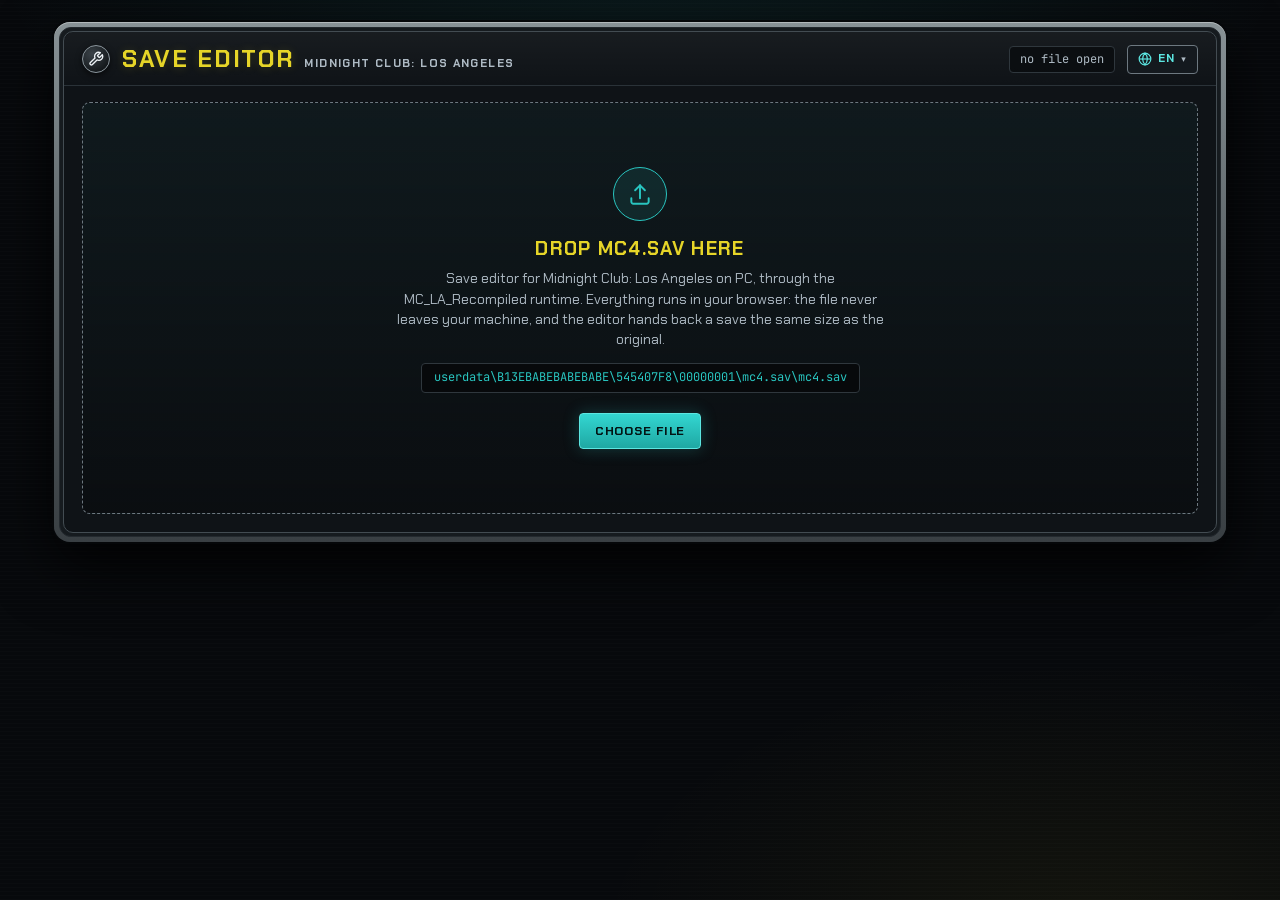
<file: index.html>
<!doctype html>
<html lang="en">
<head>
<meta charset="utf-8">
<meta name="viewport" content="width=device-width, initial-scale=1">
<title>MCLA Save Editor - edit mc4.sav from Midnight Club: Los Angeles</title>
<meta name="description" content="Browser-based save editor for Midnight Club: Los Angeles on PC (MC_LA_Recompiled). Edit money, reputation, career, stats and the garage in mc4.sav. Nothing is uploaded.">
<link rel="icon" href="favicon.svg" type="image/svg+xml">
<link rel="apple-touch-icon" href="favicon.svg">
<meta property="og:type" content="website">
<meta property="og:site_name" content="MCLA Save Editor">
<meta property="og:title" content="MCLA Save Editor - edit mc4.sav from Midnight Club: Los Angeles">
<meta property="og:description" content="Edit money, reputation, career, stats and the garage in mc4.sav. Runs in your browser, nothing is uploaded. The save format is documented too.">
<link rel="preconnect" href="https://fonts.googleapis.com">
<link rel="preconnect" href="https://fonts.gstatic.com" crossorigin>
<link rel="stylesheet" href="https://fonts.googleapis.com/css2?family=Chakra+Petch:wght@500;600;700&family=JetBrains+Mono:wght@400;600;700&display=swap" media="print" onload="this.media='all'">
<noscript><link rel="stylesheet" href="https://fonts.googleapis.com/css2?family=Chakra+Petch:wght@500;600;700&family=JetBrains+Mono:wght@400;600;700&display=swap"></noscript>
<link rel="stylesheet" href="src/styles.css">
</head>
<body>
<div class="stage">
  <div class="mcla-frame">
    <div class="mcla-groove">
      <div class="mcla-window">

        <div class="masthead">
          <div class="badge-disc" aria-hidden="true">
            <svg width="16" height="16" viewBox="0 0 24 24" fill="none" stroke="currentColor" stroke-width="2" stroke-linecap="round" stroke-linejoin="round">
              <path d="M14.7 6.3a1 1 0 0 0 0 1.4l1.6 1.6a1 1 0 0 0 1.4 0l3.77-3.77a6 6 0 0 1-7.94 7.94l-6.91 6.91a2.12 2.12 0 0 1-3-3l6.91-6.91a6 6 0 0 1 7.94-7.94l-3.76 3.76z"/>
            </svg>
          </div>
          <div class="title-block">
            <h1 data-i18n="app">Save Editor</h1>
            <span class="game-sub">MIDNIGHT CLUB: LOS ANGELES</span>
          </div>
          <div class="filetag" id="filetag" data-i18n="noFile">no file open</div>

          <div class="lang-menu" id="langMenu">
            <button class="btn lang-trigger" id="langBtn" type="button" aria-haspopup="listbox" aria-expanded="false" aria-label="Language">
              <svg width="14" height="14" viewBox="0 0 24 24" fill="none" stroke="currentColor" stroke-width="2" aria-hidden="true"><circle cx="12" cy="12" r="10"/><path d="M2 12h20"/><path d="M12 2a15.3 15.3 0 0 1 4 10 15.3 15.3 0 0 1-4 10 15.3 15.3 0 0 1-4-10 15.3 15.3 0 0 1 4-10z"/></svg>
              <span id="langCode">EN</span>
              <span class="lang-caret" aria-hidden="true">&#9662;</span>
            </button>
            <div class="lang-dropdown" id="langList" role="listbox" hidden>
              <button class="lang-opt" type="button" role="option" data-set-lang="pt">
                <span class="code">PT</span><span>Portugu&ecirc;s</span><span class="check">&lt;</span>
              </button>
              <button class="lang-opt" type="button" role="option" data-set-lang="en">
                <span class="code">EN</span><span>English</span><span class="check">&lt;</span>
              </button>
              <button class="lang-opt" type="button" role="option" data-set-lang="ru">
                <span class="code">RU</span><span>&#1056;&#1091;&#1089;&#1089;&#1082;&#1080;&#1081;</span><span class="check">&lt;</span>
              </button>
            </div>
          </div>
        </div>

        <div class="tabs-wrap" id="tabsWrap" hidden>
          <nav class="nav-tabs" id="navTabs" aria-label="Editor sections">
            <button class="tab-btn active" type="button" data-tab="garage">
              <span class="chev">&gt;</span><span data-i18n="tabGarage">Garage &amp; Wallet</span>
            </button>
            <button class="tab-btn" type="button" data-tab="career">
              <span class="chev">&gt;</span><span data-i18n="tabCareer">Career &amp; Stats</span>
            </button>
            <button class="tab-btn" type="button" data-tab="sections">
              <span class="chev">&gt;</span><span data-i18n="tabSections">Hex Sections</span>
            </button>
            <span class="tab-hint" data-i18n="tabKeys">Keys: Q / E</span>
          </nav>
          <div class="mcla-track" id="mclaTrack" aria-hidden="true">
            <div class="mcla-thumb" id="sliderThumb"></div>
          </div>
        </div>

        <div class="notice" id="err" hidden></div>
        <div class="notice" id="gap" hidden></div>

        <div class="window-body">
          <section id="empty">
            <div class="dropzone" id="drop">
              <div class="drop-icon" aria-hidden="true">
                <svg width="26" height="26" viewBox="0 0 24 24" fill="none" stroke="currentColor" stroke-width="1.8" stroke-linecap="round" stroke-linejoin="round">
                  <path d="M12 16V4"/><path d="m7.5 8.5 4.5-4.5 4.5 4.5"/><path d="M4 16v3.2A1.8 1.8 0 0 0 5.8 21h12.4a1.8 1.8 0 0 0 1.8-1.8V16"/>
                </svg>
              </div>
              <h2 data-i18n="dropTitle">Drop mc4.sav here</h2>
              <p data-i18n="dropBody">Save editor for Midnight Club: Los Angeles on PC, through the MC_LA_Recompiled runtime. Everything runs in your browser: the file never leaves your machine, and the editor hands back a save the same size as the original.</p>
              <span class="path">userdata\B13EBABEBABEBABE\545407F8\00000001\mc4.sav\mc4.sav</span>
              <div style="margin-top:20px">
                <button class="btn primary" id="pick" type="button" data-i18n="pick">Choose file</button>
              </div>
              <input type="file" id="file" hidden>
            </div>
          </section>

          <section id="editor" hidden>
            <div class="grid reveal" id="mainGrid">

              <div class="col-stack" id="leftCol">
                <!-- Garage & Wallet left column -->
                <div class="panel" data-group="garage">
                  <header>
                    <svg class="hdr-icon" width="14" height="14" viewBox="0 0 24 24" fill="none" stroke="currentColor" stroke-width="2" aria-hidden="true"><circle cx="12" cy="12" r="9"/><path d="M14.5 9.5a2.5 2.5 0 0 0-5 0c0 2.5 5 2 5 4.5a2.5 2.5 0 0 1-5 0"/><path d="M12 6v12"/></svg>
                    <span data-i18n="wallet">Carteira</span>
                  </header>
                  <div class="body">
                    <div class="field">
                      <div class="field-top">
                        <label for="money" data-i18n="money">Dinheiro</label>
                        <span class="at">Career+0x2D9</span>
                      </div>
                      <input type="text" inputmode="numeric" id="money" class="wallet-in" autocomplete="off">
                      <div class="preset-row">
                        <button class="chip" type="button" data-add-money="100000">+$100K</button>
                        <button class="chip" type="button" data-add-money="1000000">+$1M</button>
                        <button class="chip" type="button" data-set-money="2000000000">MAX ($2B)</button>
                      </div>
                    </div>
                    <div class="field">
                      <div class="field-top">
                        <label for="rep" data-i18n="rep">Reputacao</label>
                        <span class="at">Career+0x2E1</span>
                      </div>
                      <div class="rank-bar" id="repBar" aria-hidden="true"></div>
                      <input type="text" inputmode="numeric" id="rep" class="wallet-in" autocomplete="off">
                      <div class="preset-row">
                        <button class="chip" type="button" data-add-rep="5000">+5K REP</button>
                        <button class="chip" type="button" data-add-rep="25000">+25K REP</button>
                        <button class="chip" type="button" data-set-rep="100000">100K</button>
                      </div>
                    </div>
                  </div>
                </div>

                <!-- Career & Stats left column -->
                <div class="panel" data-group="career">
                  <header>
                    <svg class="hdr-icon" width="14" height="14" viewBox="0 0 24 24" fill="none" stroke="currentColor" stroke-width="2" aria-hidden="true"><path d="M4 15s1-1 4-1 5 2 8 2 4-1 4-1V3s-1 1-4 1-5-2-8-2-4 1-4 1z"/><line x1="4" y1="22" x2="4" y2="15"/></svg>
                    <span data-i18n="progression">Progressao</span>
                    <span class="count" id="progCount"></span>
                  </header>
                  <div class="body">
                    <div class="prog" id="prog"></div>
                    <div class="bulk">
                      <button class="btn" id="progAll" type="button" data-i18n="markAll">Marcar todas</button>
                      <button class="btn" id="progNone" type="button" data-i18n="clearAll">Limpar todas</button>
                    </div>
                  </div>
                </div>

                <div class="panel" data-group="career">
                  <header>
                    <svg class="hdr-icon" width="14" height="14" viewBox="0 0 24 24" fill="none" stroke="currentColor" stroke-width="2" aria-hidden="true"><circle cx="12" cy="13" r="8"/><path d="M12 9v4l2 2"/><path d="M5 3 2 6"/><path d="m22 6-3-3"/></svg>
                    <span data-i18n="timeTrial">Time Trial</span>
                  </header>
                  <div class="body">
                    <div class="field">
                      <div class="field-top">
                        <label for="ttEvent" data-i18n="ttEvent">Evento</label>
                      </div>
                      <select id="ttEvent"></select>
                    </div>
                    <div class="field">
                      <div class="field-top">
                        <label for="ttTarget" data-i18n="ttTarget">Tempo alvo</label>
                        <span class="at" id="ttAt">Career+0x727D</span>
                      </div>
                      <input type="text" inputmode="decimal" id="ttTarget" placeholder="02:08.54">
                    </div>
                  </div>
                </div>

                <div class="panel" data-group="sections">
                  <header>
                    <svg class="hdr-icon" width="14" height="14" viewBox="0 0 24 24" fill="none" stroke="currentColor" stroke-width="2" aria-hidden="true"><path d="M4 19V9"/><path d="M10 19V5"/><path d="M16 19v-7"/><path d="M22 19H2"/></svg>
                    <span data-i18n="covTitle">cobertura do save</span>
                    <span class="count cov-pct" id="covPct">0%</span>
                  </header>
                  <div class="body">
                    <div class="cov-bar" aria-hidden="true">
                      <div class="cov-pot" id="covPot"></div>
                      <div class="cov-fill" id="covFill"></div>
                    </div>
                    <div class="cov-legend">
                      <span class="cov-key"><i class="cov-dot cov-dot-act"></i><span data-i18n="covAct">procurado</span></span>
                      <span class="cov-key"><i class="cov-dot cov-dot-pot"></i><span data-i18n="covPot">potencial</span></span>
                    </div>
                    <div class="cov-rows">
                      <div class="cov-row"><span data-i18n="covKnown">campos conhecidos</span><b id="covKnown">0 B</b></div>
                      <div class="cov-row"><span data-i18n="covContainer">estrutura (cabecalho + secoes)</span><b id="covContainer">0 B</b></div>
                      <div class="cov-row"><span data-i18n="covUnknown">desconhecido</span><b id="covUnknown">0 B</b></div>
                      <div class="cov-row"><span data-i18n="covFields">offsets documentados</span><b id="covFields">0</b></div>
                      <div class="cov-row cov-sub"><span data-i18n="covSlots">slots de carro</span><b id="covSlots">0</b></div>
                      <div class="cov-row cov-sub"><span data-i18n="covStats">tabela de estatisticas</span><b id="covStats">0 B</b></div>
                      <div class="cov-row cov-sub"><span data-i18n="covProg">blocos de progressao</span><b id="covProg">0</b></div>
                      <div class="cov-row cov-sub"><span data-i18n="covUnnamed">linhas sem nome</span><b id="covUnnamed">0</b></div>
                    </div>
                    <p class="cov-note" data-i18n="covNote">Contado byte a byte: cada offset da lista vale o seu tamanho.</p>
                  </div>
                </div>

                <div class="panel" data-group="sections">
                  <header>
                    <svg class="hdr-icon" width="14" height="14" viewBox="0 0 24 24" fill="none" stroke="currentColor" stroke-width="2" aria-hidden="true"><path d="M4 4h7v16H4z"/><path d="M13 4h7v16h-7z"/><path d="M7 8h1M7 12h1M16 8h1M16 12h1"/></svg>
                    <span data-i18n="almanac">Almanaque</span>
                    <span class="count" id="alnCount"></span>
                  </header>
                  <div class="body">
                    <p class="aln-hint" data-i18n="alnHint">Cada byte do arquivo, em ordem. Abra um bloco para ir mais fundo.</p>
                    <div class="almanac" id="almanac"></div>
                  </div>
                </div>

                <div class="panel" data-group="sections">
                  <header>
                    <svg class="hdr-icon" width="14" height="14" viewBox="0 0 24 24" fill="none" stroke="currentColor" stroke-width="2" aria-hidden="true"><path d="M4 5h16v14H4z"/><path d="M4 10h16"/><path d="M10 10v9"/></svg>
                    <span data-i18n="usefulData">Useful Data</span>
                    <span class="count" id="useCount"></span>
                  </header>
                  <div class="body">
                    <p class="aln-hint" data-i18n="usefulHint">Reference tables that are hard to rebuild: internal names, performance ranges, tuning categories, vendors.</p>
                    <div class="useful" id="useful"></div>
                  </div>
                </div>
              </div>

              <div class="col-stack" id="rightCol">
                <!-- Garage & Wallet right column -->
                <div class="panel" data-group="garage">
                  <header>
                    <svg class="hdr-icon" width="14" height="14" viewBox="0 0 24 24" fill="none" stroke="currentColor" stroke-width="2" aria-hidden="true"><path d="M19 17h2c.6 0 1-.4 1-1v-3c0-.9-.7-1.7-1.5-1.9C18.7 10.6 16 10 16 10s-1.3-1.4-2.2-2.3c-.5-.4-1.1-.7-1.8-.7H5c-.6 0-1.1.4-1.4.9l-1.4 2.9A3.7 3.7 0 0 0 2 12v4c0 .6.4 1 1 1h2"/><circle cx="7" cy="17" r="2"/><path d="M9 17h6"/><circle cx="17" cy="17" r="2"/></svg>
                    <span data-i18n="garage">Garagem</span>
                    <span class="count" id="garCount" style="margin-left:4px"></span>
                    <div class="garage-tools">
                      <div class="filter-pills" role="group" aria-label="Filter garage slots">
                        <button class="pill-btn active" type="button" data-gar-filter="all" data-i18n="filterAll">Todos</button>
                        <button class="pill-btn" type="button" data-gar-filter="filled" data-i18n="filterOwned">Ocupados</button>
                      </div>
                      <button class="btn mini" id="maxAll" type="button" data-i18n="maxAll">Tunar todos</button>
                    </div>
                  </header>
                  <div class="slots" id="slots"></div>
                </div>

                <!-- Career & Stats right column: Statistics then Career below it -->
                <div class="panel" data-group="career">
                  <header>
                    <svg class="hdr-icon" width="14" height="14" viewBox="0 0 24 24" fill="none" stroke="currentColor" stroke-width="2" aria-hidden="true"><path d="M3 3v18h18"/><path d="m19 9-5 5-4-4-3 3"/></svg>
                    <span data-i18n="stGame">Estatisticas do jogo</span>
                    <span class="count" id="statCount"></span>
                  </header>
                  <div class="body">
                    <input class="filter" type="text" id="statFilter" data-i18n-ph="statFilter" placeholder="filtrar por codigo, ex: gWIN">
                    <div class="statlist" id="stats"></div>
                  </div>
                </div>

                <div class="panel" data-group="career">
                  <header>
                    <svg class="hdr-icon" width="14" height="14" viewBox="0 0 24 24" fill="none" stroke="currentColor" stroke-width="2" aria-hidden="true"><path d="M19 17h2c.6 0 1-.4 1-1v-3c0-.9-.7-1.7-1.5-1.9C18.7 10.6 16 10 16 10s-1.3-1.4-2.2-2.3c-.5-.4-1.1-.7-1.8-.7H5c-.6 0-1.1.4-1.4.9l-1.4 2.9A3.7 3.7 0 0 0 2 12v4c0 .6.4 1 1 1h2"/><circle cx="7" cy="17" r="2"/><path d="M9 17h6"/><circle cx="17" cy="17" r="2"/></svg>
                    <span data-i18n="stVehicle">Estatisticas dos carros</span>
                    <span class="count" id="vehCount"></span>
                  </header>
                  <div class="body">
                    <input class="filter" type="text" id="vehFilter" data-i18n-ph="vehFilter" placeholder="filtrar por carro">
                    <div class="statlist" id="vehstats"></div>
                  </div>
                </div>

                <div class="panel" data-group="career">
                  <header>
                    <svg class="hdr-icon" width="14" height="14" viewBox="0 0 24 24" fill="none" stroke="currentColor" stroke-width="2" aria-hidden="true"><path d="M4 20V10"/><path d="M10 20V4"/><path d="M16 20v-7"/><path d="M22 20H2"/></svg>
                    <span data-i18n="stRace">Estatisticas das corridas</span>
                    <span class="count" id="raceCount"></span>
                  </header>
                  <div class="body">
                    <input class="filter" type="text" id="raceFilter" data-i18n-ph="raceFilter" placeholder="filtrar por corrida">
                    <div class="statlist" id="racestats"></div>
                  </div>
                </div>

                <div class="panel" data-group="career">
                  <header>
                    <svg class="hdr-icon" width="14" height="14" viewBox="0 0 24 24" fill="none" stroke="currentColor" stroke-width="2" aria-hidden="true"><path d="M12 2 15 9l7 1-5 5 1 7-6-3-6 3 1-7-5-5 7-1z"/></svg>
                    <span data-i18n="stCollect">Colecionaveis</span>
                    <span class="count" id="colCount"></span>
                  </header>
                  <div class="body">
                    <div class="statlist" id="collect"></div>
                    <div class="bulk">
                      <button class="btn" id="colAll" type="button" data-i18n="markAll">Marcar todas</button>
                      <button class="btn" id="colNone" type="button" data-i18n="clearAll">Limpar todas</button>
                    </div>
                  </div>
                </div>



                <div class="panel" data-group="career">
                  <header>
                    <svg class="hdr-icon" width="14" height="14" viewBox="0 0 24 24" fill="none" stroke="currentColor" stroke-width="2" aria-hidden="true"><path d="M6 9H4.5a2.5 2.5 0 0 1 0-5H6"/><path d="M18 9h1.5a2.5 2.5 0 0 0 0-5H18"/><path d="M4 22h16"/><path d="M10 14.66V17c0 .55-.47.98-.97 1.21C7.85 18.75 7 20.24 7 22"/><path d="M14 14.66V17c0 .55-.47.98-.97 1.21C16.15 18.75 17 20.24 17 22"/><path d="M18 2H6v7a6 6 0 0 0 12 0V2Z"/></svg>
                    <span data-i18n="career">Career</span>
                    <span class="count" id="careerCount"></span>
                  </header>
                  <div class="body">
                    <input class="filter" type="text" id="careerFilter" data-i18n-ph="careerFilter" placeholder="filtrar registros de carreira">
                    <div class="statlist" id="career"></div>
                  </div>
                </div>
              </div>

            </div>
          </section>
        </div>

        <footer class="actionbar" id="actionbar" hidden>
          <div class="readout">
            <span class="cyan-val"><span data-i18n="roCars">CARROS</span><b id="roCars">0</b></span>
            <span><span data-i18n="roMoney">DINHEIRO</span><b id="roMoney">$0</b></span>
            <span class="cyan-val"><span data-i18n="roRep">REP</span><b id="roRep">0</b></span>
          </div>
          <span class="status" id="status"></span>
          <div class="bar-actions">
            <button class="btn" id="reopen" type="button" data-i18n="openOther">Outro arquivo</button>
            <button class="btn primary" id="save" type="button" data-i18n="download">Baixar mc4.sav</button>
          </div>
        </footer>

      </div>
    </div>
  </div>
</div>


<!-- Performance Shop Modal -->
<div class="shop-backdrop" id="shopModal" hidden role="dialog" aria-modal="true" aria-labelledby="shopTitle">
  <div class="shop-dialog" id="shopDialog" tabindex="-1">
    <div class="mcla-frame">
      <div class="mcla-groove">
        <div class="mcla-window">
          <div class="masthead">
            <div class="badge-disc" aria-hidden="true">
              <svg width="16" height="16" viewBox="0 0 24 24" fill="none" stroke="currentColor" stroke-width="2" stroke-linecap="round" stroke-linejoin="round">
                <path d="M14.7 6.3a1 1 0 0 0 0 1.4l1.6 1.6a1 1 0 0 0 1.4 0l3.77-3.77a6 6 0 0 1-7.94 7.94l-6.91 6.91a2.12 2.12 0 0 1-3-3l6.91-6.91a6 6 0 0 1 7.94-7.94l-3.76 3.76z"/>
              </svg>
            </div>
            <div class="title-block">
              <h1 id="shopTitle">PERFORMANCE SHOP</h1>
              <span class="game-sub" id="shopVehicleSub">VEHICLE</span>
            </div>
            <div class="shop-header-meta">
              <span class="shop-pill" id="shopSlotBadge">SLOT 00</span>
              <span class="shop-pill" id="shopTypeBadge">CAR</span>
              <span class="shop-pill cyan" id="shopPctBadge">0%</span>
            </div>
          </div>

          <div class="shop-body">
            <!-- Left Telemetry Column -->
            <div class="shop-telemetry">
              <div class="class-strip" id="shopClassStrip">
                <div class="class-item" data-cls="0">
                  <span class="class-label">D-CLASS</span>
                  <span class="class-bar"></span>
                </div>
                <div class="class-item" data-cls="1">
                  <span class="class-label">C-CLASS</span>
                  <span class="class-bar"></span>
                </div>
                <div class="class-item" data-cls="2">
                  <span class="class-label">B-CLASS</span>
                  <span class="class-bar"></span>
                </div>
                <div class="class-item" data-cls="3">
                  <span class="class-label">A-CLASS</span>
                  <span class="class-bar"></span>
                </div>
              </div>

              <div class="xray-box">
                <div id="shopSchematic" style="width:100%;height:100%;display:grid;place-items:center;"></div>
              </div>

              <div class="dyno-box">
                <div class="dyno-legend">
                  <span><i class="dyno-swatch" style="background:#ff5454"></i>TORQUE</span>
                  <span><i class="dyno-swatch" style="background:#38bdf8"></i>HORSEPOWER</span>
                </div>
                <svg class="dyno-svg" id="shopDynoSvg" viewBox="0 0 260 70" preserveAspectRatio="none" aria-hidden="true">
                  <g stroke="rgba(255,255,255,0.07)" stroke-width="1">
                    <line x1="0" y1="17.5" x2="260" y2="17.5"/>
                    <line x1="0" y1="35" x2="260" y2="35"/>
                    <line x1="0" y1="52.5" x2="260" y2="52.5"/>
                    <line x1="52" y1="0" x2="52" y2="70"/>
                    <line x1="104" y1="0" x2="104" y2="70"/>
                    <line x1="156" y1="0" x2="156" y2="70"/>
                    <line x1="208" y1="0" x2="208" y2="70"/>
                  </g>
                  <path id="dynoTorquePath" fill="none" stroke="#ff5454" stroke-width="2" stroke-linecap="round"/>
                  <path id="dynoHpPath" fill="none" stroke="#38bdf8" stroke-width="2" stroke-linecap="round"/>
                </svg>
              </div>

              <div class="perf-bars">
                <div class="perf-stat">
                  <div class="perf-stat-head">
                    <span>ACCELERATION</span>
                  </div>
                  <div class="perf-meter">
                    <div class="perf-max" id="statAccelMax" style="width:68%"></div>
                    <div class="perf-tuned" id="statAccelTuned" style="width:32%"></div>
                    <div class="perf-stock" id="statAccelStock" style="width:32%"></div>
                  </div>
                </div>
                <div class="perf-stat">
                  <div class="perf-stat-head">
                    <span>SPEED</span>
                  </div>
                  <div class="perf-meter">
                    <div class="perf-max" id="statSpeedMax" style="width:74%"></div>
                    <div class="perf-tuned" id="statSpeedTuned" style="width:36%"></div>
                    <div class="perf-stock" id="statSpeedStock" style="width:36%"></div>
                  </div>
                </div>
                <div class="perf-stat">
                  <div class="perf-stat-head">
                    <span>HANDLING</span>
                  </div>
                  <div class="perf-meter">
                    <div class="perf-max" id="statHandMax" style="width:64%"></div>
                    <div class="perf-tuned" id="statHandTuned" style="width:30%"></div>
                    <div class="perf-stock" id="statHandStock" style="width:30%"></div>
                  </div>
                </div>
              </div>
            </div>

            <!-- Right Upgrade Categories Column -->
            <div class="shop-upgrades">
              <div class="shop-list" id="shopList" role="listbox" aria-label="Performance categories"></div>
              <div class="shop-summary">
                <div class="shop-total-row">
                  <div class="shop-total-val">
                    <span data-i18n="shopTuneTotal">TUNE</span>:<b id="shopSummaryPct">0%</b>
                  </div>
                  <div class="shop-quick-btns">
                    <button class="btn mini" id="shopStockBtn" type="button" data-i18n="shopStockAll">Stock all</button>
                    <button class="btn mini" id="shopAutoBtn" type="button" data-i18n="shopAutoUpgrade">Auto upgrade</button>
                  </div>
                </div>
                <div class="shop-legend">
                  <span class="legend-item"><span class="legend-box owned"></span><span data-i18n="shopLegOwned">Upgraded</span></span>
                  <span class="legend-item">
                    <span class="legend-box installed">
                      <svg width="9" height="9" viewBox="0 0 12 12" fill="none" stroke="#031515" stroke-width="2.4"><path d="M2 2l8 8M10 2L2 10"/></svg>
                    </span>
                    <span data-i18n="shopLegInstalled">Installed</span>
                  </span>
                  <span class="legend-item"><span class="legend-box"></span><span data-i18n="shopLegAvail">Available</span></span>
                </div>
              </div>
            </div>
          </div>

          <div class="shop-footer">
            <div class="shop-keyhints">
              <span><kbd class="keycap">&uarr;&darr;</kbd><span data-i18n="shopHintCat">Category</span></span>
              <span><kbd class="keycap">&larr;&rarr;</kbd><span data-i18n="shopHintLvl">Level</span></span>
              <span><kbd class="keycap">ESC</kbd><span data-i18n="shopCancel">Cancel</span></span>
              <span><kbd class="keycap">ENTER</kbd><span data-i18n="shopAccept">Accept</span></span>
            </div>
            <div class="bar-actions">
              <button class="btn" id="shopCancelBtn" type="button" data-i18n="shopCancel">Cancel</button>
              <button class="btn primary" id="shopAcceptBtn" type="button" data-i18n="shopAccept">Accept</button>
            </div>
          </div>
        </div>
      </div>
    </div>
  </div>
</div>

  <script defer src="src/namespace.js"></script>
  <script defer src="src/data/offsets.js"></script>
  <script defer src="src/data/vehicles.js"></script>
  <script defer src="src/data/stats-meta.js"></script>
  <script defer src="src/data/perf.js"></script>
  <script defer src="src/format/binary.js"></script>
  <script defer src="src/format/slots.js"></script>
  <script defer src="src/format/tuning.js"></script>
  <script defer src="src/format/stats.js"></script>
  <script defer src="src/format/career.js"></script>
  <script defer src="src/ui/i18n.js"></script>
  <script defer src="src/ui/dom.js"></script>
  <script defer src="src/ui/xray.js"></script>
  <script defer src="src/ui/wallet.js"></script>
  <script defer src="src/ui/garage.js"></script>
  <script defer src="src/ui/shop.js"></script>
  <script defer src="src/ui/career-view.js"></script>
  <script defer src="src/ui/almanac.js"></script>
  <script defer src="src/ui/useful.js"></script>
  <script defer src="src/ui/coverage.js"></script>
  <script defer src="src/ui/nav.js"></script>
  <script defer src="src/main.js"></script>
</body>
</html>
</file>
<file: src/styles.css>
/* Midnight Club: Los Angeles HUD aesthetic
   - Beveled metallic outer window frame with recessed inner groove
   - Translucent dark slate interior with subtle horizontal row rules
   - Yellow (#e6d528) headers, prices and wallet readouts
   - Cyan (#29c5c0) active row gradients, left triangle cursors and progress bars */
:root {
  --void:          #07090c;
  --bezel-hi:      #889296;
  --bezel-mid:     #5d6569;
  --bezel-lo:      #393f43;
  --groove:        #161b1f;
  --window-bg:     rgba(15, 19, 23, 0.96);
  --panel:         rgba(20, 25, 30, 0.90);
  --panel-deep:    rgba(10, 13, 16, 0.94);
  --row-line:      rgba(255, 255, 255, 0.065);
  --edge:          #2f373d;
  --edge-bright:   #6d7880;
  --ink:           #edf2f6;
  --ink-dim:       #aebac4;
  --ink-faint:     #7d8b96;
  --cyan:          #29c5c0;
  --cyan-bright:   #5ce6e1;
  --cyan-deep:     #0d3b3a;
  --sea-green:     #1e7874;
  --yellow:        #e6d528;
  --alert:         #ff5c54;
  --ok:            #57d972;

  --display: "Chakra Petch", "Segoe UI Semibold", system-ui, sans-serif;
  --data: "JetBrains Mono", ui-monospace, "Cascadia Mono", Consolas, monospace;

  --out: cubic-bezier(0.22, 1, 0.36, 1);
  color-scheme: dark;
}

* { box-sizing: border-box; }
[hidden] { display: none !important; }

html, body { min-height: 100%; }

body {
  margin: 0;
  background:
    radial-gradient(1100px 640px at 50% -10%, rgba(41, 197, 192, 0.10) 0%, transparent 60%),
    radial-gradient(900px 520px at 85% 105%, rgba(230, 213, 40, 0.06) 0%, transparent 55%),
    repeating-linear-gradient(
      0deg,
      rgba(255, 255, 255, 0.012) 0px,
      rgba(255, 255, 255, 0.012) 1px,
      transparent 1px,
      transparent 4px
    ),
    var(--void);
  color: var(--ink);
  font-family: var(--display);
  font-size: 15px;
  line-height: 1.45;
  -webkit-font-smoothing: antialiased;
}

::selection { background: var(--cyan); color: #041212; }
::-webkit-scrollbar { width: 9px; height: 9px; }
::-webkit-scrollbar-track { background: #0a0d10; }
::-webkit-scrollbar-thumb { background: #343d44; border: 2px solid #0a0d10; border-radius: 99px; }
::-webkit-scrollbar-thumb:hover { background: var(--cyan); }
* { scrollbar-color: #343d44 #0a0d10; scrollbar-width: thin; }

:focus-visible {
  outline: 2px solid var(--cyan);
  outline-offset: 2px;
}

input, select, button { font: inherit; color: inherit; }
input { caret-color: var(--cyan); }

/* ---------- Centered MCLA HUD Window ---------- */

.stage {
  max-width: 1200px;
  margin: 0 auto;
  padding-inline: max(14px, env(safe-area-inset-left, 0px)) max(14px, env(safe-area-inset-right, 0px));
  padding-block: 22px 40px;
}

.mcla-frame {
  border-radius: 16px;
  padding: 5px;
  background: linear-gradient(180deg, var(--bezel-hi) 0%, var(--bezel-mid) 45%, var(--bezel-lo) 100%);
  box-shadow:
    0 0 0 2px #050709,
    0 24px 60px rgba(0, 0, 0, 0.85),
    inset 0 1px 0 rgba(255, 255, 255, 0.35);
}

.mcla-groove {
  border-radius: 12px;
  padding: 3px;
  background: var(--groove);
  border: 1px solid #23292e;
}

.mcla-window {
  border-radius: 10px;
  border: 1px solid #434c52;
  background: var(--window-bg);
  display: flex;
  flex-direction: column;
}

/* ---------- Top Window Title Bar ---------- */

.masthead {
  display: flex;
  align-items: center;
  gap: 12px;
  padding: 13px 18px 11px;
  background: linear-gradient(180deg, rgba(255, 255, 255, 0.04) 0%, rgba(255, 255, 255, 0.0) 100%);
  border-bottom: 1px solid #2a3238;
  border-radius: 10px 10px 0 0;
}

.badge-disc {
  width: 28px;
  height: 28px;
  border-radius: 50%;
  background: radial-gradient(circle at 35% 30%, #3a4248, #14181b 75%);
  border: 1.5px solid #8a959c;
  display: grid;
  place-items: center;
  flex: none;
  color: #edf2f6;
  box-shadow: 0 2px 6px rgba(0, 0, 0, 0.6);
}

.title-block {
  display: flex;
  align-items: baseline;
  gap: 10px;
  flex-wrap: wrap;
  min-width: 0;
}

.masthead h1 {
  margin: 0;
  font-size: clamp(19px, 3vw, 24px);
  font-weight: 700;
  letter-spacing: 0.07em;
  text-transform: uppercase;
  color: var(--yellow);
  text-shadow: 0 1px 10px rgba(230, 213, 40, 0.18);
  line-height: 1.1;
}

.game-sub {
  font-size: 11.5px;
  font-weight: 700;
  letter-spacing: 0.12em;
  text-transform: uppercase;
  color: var(--ink-dim);
}

.filetag {
  margin-left: auto;
  font-family: var(--data);
  font-size: 12px;
  color: var(--ink-dim);
  background: rgba(8, 11, 14, 0.75);
  border: 1px solid var(--edge);
  border-radius: 4px;
  padding: 4px 10px;
  text-align: right;
  min-width: 0;
  overflow-wrap: anywhere;
}

/* ---------- Language Dropdown Menu ---------- */

.lang-menu {
  position: relative;
  flex: none;
}

.btn.lang-trigger {
  padding: 5px 10px;
  font-size: 11.5px;
  font-weight: 700;
  letter-spacing: 0.10em;
  background: #14191e;
  border-color: var(--edge-bright);
  color: var(--cyan-bright);
  gap: 6px;
}

.lang-caret {
  font-size: 9px;
  color: var(--ink-dim);
  transition: transform 140ms var(--out);
}
.btn.lang-trigger[aria-expanded="true"] .lang-caret {
  transform: rotate(180deg);
}

.lang-dropdown {
  position: absolute;
  top: calc(100% + 6px);
  right: 0;
  min-width: 168px;
  padding: 4px;
  border-radius: 6px;
  border: 1px solid var(--cyan);
  background: #0d1216;
  box-shadow: 0 14px 32px rgba(0, 0, 0, 0.85);
  z-index: 40;
  display: grid;
  gap: 2px;
}

.lang-opt {
  display: flex;
  align-items: center;
  gap: 8px;
  width: 100%;
  padding: 7px 10px;
  border: 0;
  border-radius: 4px;
  background: transparent;
  color: var(--ink-dim);
  font-size: 12.5px;
  font-weight: 600;
  text-align: left;
  cursor: pointer;
  transition: background 120ms var(--out), color 120ms var(--out);
}

.lang-opt:hover {
  background: rgba(41, 197, 192, 0.14);
  color: var(--ink);
}

.lang-opt.active {
  background: linear-gradient(90deg, rgba(41, 197, 192, 0.26) 0%, rgba(41, 197, 192, 0.08) 100%);
  color: var(--cyan-bright);
}

.lang-opt .code {
  font-family: var(--data);
  font-size: 11px;
  font-weight: 700;
  color: var(--yellow);
  width: 22px;
}

.lang-opt .check {
  margin-left: auto;
  font-family: var(--data);
  font-size: 11px;
  color: var(--cyan);
  opacity: 0;
}
.lang-opt.active .check { opacity: 1; }

@media (max-width: 680px) {
  .masthead { flex-wrap: wrap; row-gap: 8px; padding: 12px 14px 10px; }
  .filetag { order: 3; flex-basis: 100%; margin-left: 0; text-align: left; }
  .lang-menu { margin-left: auto; }
}

/* ---------- MCLA Screen Tabs & Active Indicator Track ---------- */

.tabs-wrap {
  padding: 12px 18px 0;
}

.nav-tabs {
  display: flex;
  align-items: center;
  gap: 8px;
  flex-wrap: wrap;
}

.tab-btn {
  position: relative;
  display: inline-flex;
  align-items: center;
  gap: 7px;
  padding: 7px 14px;
  border: 1px solid var(--edge);
  border-radius: 4px;
  background: rgba(11, 14, 18, 0.85);
  color: var(--ink-dim);
  font-size: 12px;
  font-weight: 700;
  letter-spacing: 0.09em;
  text-transform: uppercase;
  cursor: pointer;
  transition: background 140ms var(--out), color 140ms var(--out), border-color 140ms var(--out);
}

.tab-btn .chev {
  color: var(--cyan);
  font-family: var(--data);
  font-weight: 700;
  opacity: 0;
  transform: translateX(-3px);
  transition: opacity 140ms var(--out), transform 140ms var(--out);
}

.tab-btn:hover {
  border-color: var(--edge-bright);
  color: var(--ink);
}

.tab-btn.active {
  background: linear-gradient(90deg, rgba(41, 197, 192, 0.25) 0%, rgba(41, 197, 192, 0.08) 100%);
  border-color: var(--cyan);
  color: var(--cyan-bright);
}

.tab-btn.active .chev {
  opacity: 1;
  transform: translateX(0);
}

.tab-hint {
  margin-left: auto;
  font-family: var(--data);
  font-size: 11px;
  color: var(--ink-faint);
}

.mcla-track {
  position: relative;
  height: 3px;
  margin-top: 10px;
  background: #262d33;
  border-radius: 2px;
}

.mcla-thumb {
  position: absolute;
  top: -2px;
  left: 0;
  width: 140px;
  height: 7px;
  border-radius: 2px;
  background: var(--cyan);
  box-shadow: 0 0 10px rgba(41, 197, 192, 0.65);
  transition: left 240ms var(--out), width 240ms var(--out);
}

@media (max-width: 680px) {
  .tabs-wrap { padding: 10px 14px 0; }
  .tab-hint { display: none; }
}

/* ---------- Empty / Dropzone State ---------- */

.window-body {
  padding: 16px 18px 18px;
}

@media (max-width: 680px) {
  .window-body { padding: 14px; }
}

.dropzone {
  border: 1px dashed var(--edge-bright);
  border-radius: 8px;
  background:
    linear-gradient(180deg, rgba(41, 197, 192, 0.04) 0%, rgba(10, 13, 16, 0.85) 100%);
  padding: clamp(34px, 7vw, 64px) 24px;
  text-align: center;
  transition: border-color 180ms var(--out), background 180ms var(--out), box-shadow 180ms var(--out);
}
.dropzone.hot {
  border-color: var(--cyan);
  border-style: solid;
  background: linear-gradient(180deg, rgba(41, 197, 192, 0.14) 0%, rgba(13, 25, 28, 0.9) 100%);
  box-shadow: inset 0 0 32px rgba(41, 197, 192, 0.16);
}
.drop-icon {
  width: 54px;
  height: 54px;
  margin: 0 auto;
  border-radius: 50%;
  border: 1.5px solid var(--cyan);
  background: rgba(41, 197, 192, 0.1);
  display: grid;
  place-items: center;
  color: var(--cyan);
}
.dropzone h2 {
  margin: 14px 0 6px;
  font-size: 19px;
  font-weight: 700;
  letter-spacing: 0.07em;
  text-transform: uppercase;
  color: var(--yellow);
}
.dropzone p {
  margin: 0 auto;
  max-width: 56ch;
  color: var(--ink-dim);
  font-size: 14px;
}
.dropzone .path {
  display: inline-block;
  margin-top: 14px;
  padding: 5px 12px;
  border-radius: 4px;
  background: rgba(6, 8, 10, 0.85);
  border: 1px solid var(--edge);
  font-family: var(--data);
  font-size: 12px;
  color: var(--cyan);
  overflow-wrap: anywhere;
}

/* ---------- Buttons ---------- */

.btn {
  display: inline-flex;
  align-items: center;
  justify-content: center;
  gap: 8px;
  border: 1px solid var(--edge-bright);
  border-radius: 4px;
  background: linear-gradient(180deg, #232a31 0%, #151a1f 100%);
  color: var(--ink);
  padding: 8px 15px;
  font-size: 12.5px;
  font-weight: 700;
  letter-spacing: 0.07em;
  text-transform: uppercase;
  cursor: pointer;
  transition: transform 120ms var(--out), background 140ms var(--out), border-color 140ms var(--out), box-shadow 140ms var(--out);
}
.btn:active { transform: scale(0.97); }
.btn.primary {
  background: linear-gradient(180deg, #33d6d1 0%, #1fa8a3 100%);
  border-color: var(--cyan-bright);
  color: #031414;
  box-shadow: 0 0 16px rgba(41, 197, 192, 0.25);
}
.btn.primary:disabled {
  background: #1a2026;
  border-color: var(--edge);
  color: var(--ink-faint);
  box-shadow: none;
  cursor: not-allowed;
}
.btn:disabled { transform: none; }

@media (hover: hover) and (pointer: fine) {
  .btn:not(:disabled):hover {
    border-color: var(--cyan);
    background: linear-gradient(180deg, #2a343d 0%, #192026 100%);
  }
  .btn.primary:not(:disabled):hover {
    background: linear-gradient(180deg, #56eae5 0%, #29c5c0 100%);
    border-color: #9bf7f4;
  }
}

/* ---------- Sub-Panels (MCLA Shop Cards) ---------- */

.grid {
  display: grid;
  grid-template-columns: minmax(0, 340px) minmax(0, 1fr);
  gap: 16px;
  align-items: start;
}
.grid.single-col {
  grid-template-columns: minmax(0, 1fr);
}
@media (max-width: 920px) { .grid { grid-template-columns: minmax(0, 1fr); } }

.col-stack {
  display: grid;
  gap: 16px;
  min-width: 0;
}

.panel {
  border: 1px solid #384148;
  border-radius: 8px;
  background: var(--panel);
  min-width: 0;
  box-shadow: inset 0 1px 0 rgba(255, 255, 255, 0.04);
}
.panel.narrow-center {
  max-width: 680px;
}

/* ---------- Cobertura do save ---------- */

.sections-body {
  display: grid;
  grid-template-columns: minmax(0, 1fr) minmax(0, 300px);
  gap: 18px;
  align-items: start;
}
@media (max-width: 1080px) {
  .sections-body { grid-template-columns: minmax(0, 1fr); }
}

/* Coverage is a panel of its own, so the panel body carries the grid. */
.panel[data-group="sections"] > .body {
  display: grid;
  gap: 12px;
  min-width: 0;
}
.cov-pct {
  font-family: var(--display);
  font-size: 15px;
  font-weight: 700;
  line-height: 1;
  color: var(--yellow);
  font-variant-numeric: tabular-nums;
}
/* Same idea as the performance bars: a back layer shows the most possible
   (teal) and the one on top, lighter, what was already read (cyan). */
.cov-bar {
  position: relative;
  height: 15px;
  border: 1.5px solid #758088;
  border-radius: 1px;
  background: #090c0f;
  box-shadow: inset 0 1px 3px rgba(0, 0, 0, 0.7);
  overflow: hidden;
}
.cov-pot,
.cov-fill {
  position: absolute;
  top: 0;
  bottom: 0;
  left: 0;
  width: 0;
  transition: width 0.24s var(--out);
}
.cov-pot {
  z-index: 1;
  background: var(--sea-green);
}
.cov-fill {
  z-index: 2;
  background: var(--cyan-bright);
  box-shadow: 0 0 8px rgba(92, 230, 225, 0.45);
}
.cov-legend {
  display: flex;
  gap: 14px;
  flex-wrap: wrap;
  font-size: 10.5px;
  color: var(--muted-foreground);
}
.cov-key {
  display: inline-flex;
  align-items: center;
  gap: 6px;
}
.cov-dot {
  width: 9px;
  height: 9px;
  border-radius: 2px;
  flex: none;
}
.cov-dot-act { background: var(--cyan-bright); }
.cov-dot-pot { background: var(--sea-green); }
.cov-rows {
  display: grid;
  gap: 5px;
}
.cov-row {
  display: flex;
  justify-content: space-between;
  gap: 10px;
  font-size: 11.5px;
  color: var(--ink-dim);
}
.cov-row b {
  font-family: var(--data);
  font-weight: 600;
  color: var(--ink);
  white-space: nowrap;
}
.cov-row.cov-sub {
  padding-left: 10px;
  border-left: 2px solid var(--edge);
  color: var(--ink-faint);
}
.cov-row.cov-sub b { color: var(--ink-dim); }

.cov-note {
  margin: 0;
  font-size: 10.5px;
  line-height: 1.45;
  color: var(--ink-faint);
}
.panel > header {
  padding: 10px 14px;
  border-radius: 7px 7px 0 0;
  border-bottom: 1px solid #2e363c;
  background: linear-gradient(90deg, rgba(230, 213, 40, 0.08) 0%, rgba(255, 255, 255, 0.01) 65%);
  font-size: 13px;
  font-weight: 700;
  letter-spacing: 0.09em;
  text-transform: uppercase;
  color: var(--yellow);
  display: flex;
  align-items: center;
  gap: 8px;
  flex-wrap: wrap;
}
.panel > header .hdr-icon {
  color: var(--yellow);
  opacity: 0.9;
  flex: none;
}
.panel > header .count {
  margin-left: auto;
  font-family: var(--data);
  font-size: 11.5px;
  font-weight: 600;
  letter-spacing: 0.03em;
  color: var(--cyan);
}
.panel .body { padding: 14px; }

/* ---------- Collapsible panels (table screens) ---------- */

/* The animation is on height: the wrapper closes with max-height 0 and
   opens to a generous value. grid-template-rows does not work here because
   the content (statlist with overflow) has no reliable intrinsic height. */
.panel.collapsible > header {
  cursor: pointer;
  user-select: none;
  transition: background 140ms var(--out), border-radius 140ms var(--out);
}
.panel.collapsible:not(.open) > header {
  border-radius: 7px;
  border-bottom-color: transparent;
}
.panel.collapsible > header:hover {
  background: linear-gradient(90deg, rgba(230, 213, 40, 0.16) 0%, rgba(255, 255, 255, 0.02) 70%);
}
.panel.collapsible > header .chev {
  display: inline-block;
  color: var(--edge);
  font-size: 10px;
  line-height: 1;
  transition: transform 0.14s var(--out), color 0.14s var(--out);
}
.panel.collapsible.open > header .chev {
  transform: rotate(90deg);
  color: var(--yellow);
}

.body-wrap {
  max-height: 0;
  overflow: hidden;
  transition: max-height 0.24s var(--out);
}
.panel.collapsible.open > .body-wrap {
  max-height: 640px;
}

.is-hidden { display: none !important; }

/* ---------- Fields & Quick Presets ---------- */

.field { display: grid; gap: 6px; }
.field + .field { margin-top: 15px; }
.field-top {
  display: flex;
  align-items: baseline;
  justify-content: space-between;
  gap: 8px;
}
.field label {
  font-size: 12px;
  font-weight: 700;
  letter-spacing: 0.09em;
  text-transform: uppercase;
  color: var(--ink-dim);
}
.field .at {
  font-family: var(--data);
  font-size: 11px;
  color: var(--ink-faint);
  letter-spacing: 0;
  text-transform: none;
  font-weight: 400;
}

input[type="text"], input[type="number"], select {
  width: 100%;
  background: var(--panel-deep);
  border: 1px solid var(--edge);
  border-radius: 4px;
  padding: 8px 10px;
  font-family: var(--data);
  font-size: 13.5px;
  font-variant-numeric: tabular-nums;
  color: var(--ink);
  transition: border-color 140ms var(--out), box-shadow 140ms var(--out);
}
/* Wallet: same typography as the actionbar readout (display, upper case,
   tabular), with the value in yellow. The "$" prefix is part of the text. */
input[type="text"].wallet-in {
  padding: 8px 16px;
  font-family: var(--display);
  font-weight: 700;
  font-size: 13px;
  letter-spacing: 0.06em;
  font-variant-numeric: tabular-nums;
  text-transform: uppercase;
  color: var(--yellow);
}
input[type="text"].wallet-in::placeholder { color: var(--ink-dim); opacity: 0.5; }
input:hover, select:hover { border-color: var(--edge-bright); }
input:focus, select:focus {
  border-color: var(--cyan);
  box-shadow: 0 0 0 2px rgba(41, 197, 192, 0.16);
  outline: none;
}
input::placeholder { color: var(--ink-faint); }

#money {
  color: var(--yellow);
  font-weight: 700;
}
#rep {
  color: var(--cyan-bright);
  font-weight: 700;
}

.preset-row {
  display: grid;
  grid-template-columns: repeat(3, 1fr);
  gap: 6px;
}
.chip {
  padding: 4px 8px;
  border-radius: 3px;
  border: 1px solid var(--edge);
  background: #10151a;
  color: var(--ink-dim);
  font-family: var(--data);
  font-size: 11px;
  font-weight: 600;
  cursor: pointer;
  transition: border-color 120ms var(--out), color 120ms var(--out), background 120ms var(--out);
}
.chip:not(:disabled):hover {
  border-color: var(--cyan);
  color: var(--cyan-bright);
  background: rgba(41, 197, 192, 0.12);
}
.chip:disabled {
  opacity: 0.36;
  cursor: not-allowed;
}

/* Segmented MCLA Reputation Rank Bar */
.rank-bar {
  display: grid;
  grid-template-columns: repeat(10, 1fr);
  gap: 4px;
  padding: 0 2px;
  margin-top: 4px;
  margin-bottom: 4px;
}
.rank-seg {
  height: 6px;
  border-radius: 1px;
  background: #1e252b;
  border: 1px solid #2d363e;
  transition: background 180ms var(--out), border-color 180ms var(--out), box-shadow 180ms var(--out);
}
.rank-seg.on {
  background: var(--cyan);
  border-color: var(--cyan-bright);
  box-shadow: 0 0 6px rgba(41, 197, 192, 0.45);
}

/* ---------- Sections Map Table ---------- */

.sections {
  width: 100%;
  border-collapse: collapse;
  font-family: var(--data);
  font-size: 12.5px;
}
.sections th {
  font-family: var(--display);
  font-size: 11.5px;
  letter-spacing: 0.09em;
  text-transform: uppercase;
  color: var(--yellow);
  font-weight: 700;
  padding: 0 10px 8px;
  border-bottom: 1px solid var(--edge);
}
.sections th:first-child,
.sections td:first-child {
  text-align: left;
  padding-left: 4px;
}
.sections th:nth-child(2),
.sections td:nth-child(2),
.sections th:nth-child(3),
.sections td:nth-child(3) {
  text-align: right;
  font-variant-numeric: tabular-nums;
}
.sections th:last-child,
.sections td:last-child {
  padding-right: 4px;
}
.sections td {
  padding: 7px 10px;
  color: var(--ink-dim);
  border-bottom: 1px solid var(--row-line);
}
.sections tbody tr:hover {
  background: linear-gradient(90deg, rgba(41, 197, 192, 0.16) 0%, transparent 80%);
}

/* Clickable section row: the arrow turns and the row lights up. */
.sec-row {
  cursor: pointer;
}
.sec-row .chev {
  display: inline-block;
  margin-left: 6px;
  color: var(--edge);
  transition: transform 0.12s ease;
  font-size: 10px;
}
.sec-row.open .chev {
  transform: rotate(90deg);
  color: var(--yellow);
}
.sec-row.open td {
  color: var(--ink);
}

/* Detail: the section's known offsets table. */
.sec-detail td {
  padding: 0 0 8px;
  border-bottom: 1px solid var(--row-line);
}
.offsets {
  width: 100%;
  border-collapse: collapse;
  font-family: var(--data);
  font-size: 11.5px;
}
.offsets td {
  padding: 4px 6px;
  border-bottom: 1px dotted var(--row-line);
  color: var(--ink-dim);
}
.offsets td:first-child,
.offsets td:nth-child(2) {
  text-align: right;
  font-variant-numeric: tabular-nums;
  color: var(--cyan);
  white-space: nowrap;
}
.offsets td:last-child {
  padding-right: 4px;
}
.offsets tr:last-child td {
  border-bottom: 0;
}
.sections tr:last-child td { border-bottom: 0; }
.sections tr td:first-child {
  color: var(--cyan);
  font-weight: 700;
}

/* ---------- Layout docs (Hex Sections) ---------- */

.doc-group {
  border: 1px solid var(--row-line);
  border-radius: 4px;
  margin: 6px 0;
  background: #0d1115;
}
.doc-group:last-child { margin-bottom: 0; }

.doc-head {
  display: flex;
  align-items: center;
  gap: 8px;
  cursor: pointer;
  user-select: none;
  padding: 9px 10px;
  font-family: var(--display);
  font-size: 11.5px;
  font-weight: 700;
  letter-spacing: 0.06em;
  text-transform: uppercase;
  color: var(--ink-dim);
  transition: color 140ms var(--out), background 140ms var(--out);
}
.doc-head:hover { color: var(--ink); background: rgba(41, 197, 192, 0.08); }
.doc-head .chev {
  display: inline-block;
  color: var(--edge);
  font-size: 9px;
  line-height: 1;
  transition: transform 0.14s var(--out), color 0.14s var(--out);
}
.doc-group.open > .doc-head .chev {
  transform: rotate(90deg);
  color: var(--yellow);
}
.doc-group.open > .doc-head { color: var(--yellow); }

.doc-body {
  display: grid;
  grid-template-rows: 0fr;
  transition: grid-template-rows 0.22s var(--out);
}
.doc-group.open > .doc-body { grid-template-rows: 1fr; }
.doc-inner { overflow: hidden; min-height: 0; }
.doc-inner .offsets { padding: 0 4px 6px; }

.file-row td { color: var(--ink); }

/* A prose row: no offset, it spans the table and reads as a sentence. */
.offsets .doc-note td {
  text-align: left;
  color: var(--muted-foreground);
  font-family: var(--display);
  font-size: 11px;
  letter-spacing: 0.02em;
  white-space: normal;
  padding: 5px 6px;
}

/* ---------- Almanac ---------- */

.useful { display: grid; gap: 6px; }
.useful-table { width: 100%; }
.useful-table th {
  text-align: left;
  font-size: 10px;
  font-weight: 700;
  letter-spacing: 0.08em;
  text-transform: uppercase;
  color: var(--muted-foreground);
  padding: 4px 8px;
  border-bottom: 1px solid var(--row-line);
  white-space: nowrap;
}
.useful-table td {
  padding: 4px 8px;
  font-size: 11px;
  color: var(--ink-dim);
  white-space: nowrap;
}
.useful-table td.mono,
.useful-table td .mono {
  font-family: var(--data);
  color: var(--cyan);
}
/* The fit boxes: the Progression checkbox, 22px, with a pictogram inside
   instead of the tick. */
.useful-fits {
  display: inline-flex;
  align-items: center;
  gap: 6px;
}
.useful-fit { display: inline-flex; }
.useful-box {
  position: relative;
  display: inline-flex;
  align-items: center;
  justify-content: center;
  width: 22px;
  height: 22px;
  border: 1px solid var(--edge-bright);
  border-radius: 4px;
  background: var(--panel-deep);
  color: var(--cyan);
}
.useful-box svg { width: 15px; height: 15px; }
.useful-sel {
  display: inline-flex;
  align-items: center;
  gap: 8px;
}
.useful-select {
  font-family: var(--data);
  font-size: 11px;
  color: var(--ink);
  background: #0d1115;
  border: 1px solid var(--row-line);
  border-radius: 3px;
  padding: 2px 6px;
  cursor: pointer;
}
.useful-select:focus-visible {
  outline: 1px solid var(--cyan);
  outline-offset: 1px;
}
.useful-calc {
  display: inline-flex;
  align-items: baseline;
  gap: 6px;
  font-family: var(--data);
  font-size: 10.5px;
  font-variant-numeric: tabular-nums;
  white-space: nowrap;
}
.useful-cap {
  font-family: var(--display);
  font-size: 9.5px;
  letter-spacing: 0.08em;
  text-transform: uppercase;
  color: var(--muted-foreground);
}
.useful-term { color: var(--ink-faint); }
.useful-total {
  color: var(--yellow);
  font-size: 12px;
  font-weight: 600;
}
.useful-none { color: var(--ink-faint); font-style: italic; }

/* The raw byte list: three short lines, one per field, in data font. */
.useful-raw {
  display: grid;
  gap: 1px;
  font-family: var(--data);
  font-size: 10px;
  line-height: 1.35;
  color: var(--ink-faint);
  font-variant-numeric: tabular-nums;
}
.useful-raw span { white-space: nowrap; }
.useful-table tbody tr:hover td { background: rgba(41, 197, 192, 0.06); }
.doc-note {
  margin: 0;
  padding: 6px 10px;
  font-size: 11px;
  color: var(--muted-foreground);
}

.aln-hint {
  margin: 0 0 8px;
  font-size: 11px;
  color: var(--muted-foreground);
}

.almanac {
  display: grid;
  gap: 4px;
  font-family: var(--data);
  font-size: 11.5px;
}

.aln-node { border: 1px solid var(--row-line); border-radius: 4px; background: #0d1115; }
.aln-node.has-kids > .aln-head { color: var(--ink); }

.aln-head {
  display: flex;
  align-items: center;
  gap: 8px;
  padding: 7px 9px;
  cursor: pointer;
  user-select: none;
  border-radius: 4px;
  transition: background 140ms var(--out), color 140ms var(--out);
}
.aln-head:hover { background: rgba(41, 197, 192, 0.08); }
.aln-head .chev {
  display: inline-block;
  width: 8px;
  color: var(--edge);
  font-size: 9px;
  line-height: 1;
  transition: transform 0.14s var(--out), color 0.14s var(--out);
}
.aln-node.open > .aln-head .chev { transform: rotate(90deg); color: var(--yellow); }

.aln-name {
  font-family: var(--display);
  font-weight: 700;
  letter-spacing: 0.05em;
  text-transform: uppercase;
  color: var(--cyan);
}
.aln-range { margin-left: auto; color: var(--ink-dim); font-variant-numeric: tabular-nums; }
.aln-size { color: var(--ink-dim); font-variant-numeric: tabular-nums; white-space: nowrap; }
.aln-type {
  min-width: 74px;
  text-align: right;
  color: var(--yellow);
  font-variant-numeric: tabular-nums;
  white-space: nowrap;
}

.aln-body {
  display: grid;
  grid-template-rows: 0fr;
  transition: grid-template-rows 0.22s var(--out);
}
.aln-node.open > .aln-body { grid-template-rows: 1fr; }
.aln-inner { overflow: hidden; min-height: 0; }
.aln-inner > .aln-node { margin: 4px 6px 4px 14px; }

.aln-note {
  margin: 0;
  padding: 6px 10px;
  font-size: 11px;
  color: var(--muted-foreground);
}
.aln-rows { padding: 0 6px 6px; }
.aln-rows td:nth-child(3) { color: var(--yellow); white-space: nowrap; }

/* ---------- Garage Slots ---------- */

.garage-tools {
  display: flex;
  align-items: center;
  gap: 8px;
  margin-left: auto;
  flex-wrap: wrap;
}

.filter-pills {
  display: inline-flex;
  border: 1px solid var(--edge);
  border-radius: 4px;
  overflow: hidden;
  background: #0c1014;
}
.pill-btn {
  padding: 4px 9px;
  border: 0;
  background: transparent;
  color: var(--ink-dim);
  font-size: 11px;
  font-weight: 700;
  letter-spacing: 0.07em;
  text-transform: uppercase;
  cursor: pointer;
}
.pill-btn.active {
  background: var(--cyan-deep);
  color: var(--cyan-bright);
}

.slots {
  display: flex;
  flex-direction: column;
  max-height: 580px;
  overflow-y: auto;
}

.slot {
  display: grid;
  grid-template-columns: 14px 26px minmax(0, 1.4fr) minmax(0, 0.85fr) 86px 56px 24px;
  align-items: center;
  gap: 8px;
  padding: 7px 12px 7px 8px;
  border-bottom: 1px solid var(--row-line);
  position: relative;
  transition: background 130ms var(--out);
}
.slot:last-child { border-bottom: 0; }

.slot:hover,
.slot:focus-within {
  background: linear-gradient(90deg, rgba(41, 197, 192, 0.22) 0%, rgba(41, 197, 192, 0.05) 60%, transparent 100%);
}

.slot .cursor {
  width: 0;
  height: 0;
  border-top: 4.5px solid transparent;
  border-bottom: 4.5px solid transparent;
  border-left: 7px solid var(--cyan);
  opacity: 0;
  transform: translateX(-2px);
  transition: opacity 120ms var(--out), transform 120ms var(--out);
  justify-self: center;
}
.slot:hover .cursor,
.slot:focus-within .cursor {
  opacity: 1;
  transform: translateX(0);
}

.slot .n {
  font-family: var(--data);
  font-size: 11.5px;
  color: var(--ink-faint);
  text-align: right;
  font-variant-numeric: tabular-nums;
}
.slot.filled .n {
  color: var(--cyan);
  font-weight: 700;
}

.slot select {
  padding: 5px 8px;
  font-size: 12.5px;
  font-family: var(--display);
  font-weight: 600;
}
.slot.filled select {
  color: var(--ink);
  border-color: #36434c;
}
.slot input.lbl {
  padding: 5px 8px;
  font-size: 12px;
  color: var(--yellow);
}
.slot input.plate {
  padding: 5px 6px;
  font-size: 12px;
  font-weight: 700;
  letter-spacing: 0.09em;
  text-align: center;
  text-transform: uppercase;
  color: var(--ink);
  background: #0a0e12;
}
.slot input.plate:invalid { border-color: var(--alert); }

.btn.mini {
  padding: 4px 8px;
  font-size: 11px;
  gap: 4px;
  font-family: var(--data);
  font-variant-numeric: tabular-nums;
}

/* Clean tune percentage button with subtle horizontal fill meter */
.slot .tune {
  width: 100%;
  justify-content: center;
  color: var(--ink-dim);
  background-color: #12171c;
  background-image: linear-gradient(90deg, rgba(41, 197, 192, 0.24) var(--pct, 0%), transparent var(--pct, 0%));
}
.slot .tune:not(:disabled):hover {
  border-color: var(--cyan);
  color: var(--ink);
}
.slot .tune:disabled {
  opacity: 0.35;
  cursor: default;
}
.slot .tune[data-full] {
  color: var(--cyan-bright);
  border-color: var(--cyan);
  background-image: linear-gradient(90deg, rgba(41, 197, 192, 0.28) 100%, transparent 100%);
}

.btn-clear {
  width: 24px;
  height: 24px;
  padding: 0;
  border: 1px solid transparent;
  border-radius: 3px;
  background: transparent;
  color: var(--ink-faint);
  font-family: var(--data);
  font-size: 14px;
  line-height: 1;
  cursor: pointer;
  display: grid;
  place-items: center;
  visibility: hidden;
}
.slot.filled .btn-clear { visibility: visible; }
.btn-clear:hover {
  border-color: var(--alert);
  color: var(--alert);
  background: rgba(255, 92, 84, 0.12);
}

.slot.beyond { opacity: 0.44; }
.slot.filtered-out { display: none; }

@media (max-width: 780px) {
  .slots { max-height: none; }
  .slot {
    grid-template-columns: 12px 24px minmax(0, 1fr) 26px;
    row-gap: 6px;
  }
  .slot select { grid-column: 3; }
  .slot .btn-clear { grid-column: 4; }
  .slot input.lbl { grid-column: 3; }
  .slot input.plate { grid-column: 3; max-width: 110px; }
  .slot .tune { grid-column: 3; max-width: 72px; }
}

/* ---------- Performance Shop Modal ---------- */

.shop-backdrop {
  position: fixed;
  inset: 0;
  z-index: 100;
  background: rgba(4, 6, 9, 0.86);
  backdrop-filter: blur(5px);
  display: grid;
  place-items: center;
  padding: 16px;
  overflow-y: auto;
}

.shop-dialog {
  width: 100%;
  max-width: 1040px;
  outline: none;
  animation: shopPop 200ms var(--out) both;
}

@keyframes shopPop {
  from { opacity: 0; transform: translateY(10px) scale(0.985); }
  to   { opacity: 1; transform: none; }
}

.shop-header-meta {
  margin-left: auto;
  display: flex;
  align-items: center;
  gap: 8px;
  flex-wrap: wrap;
}

.shop-pill {
  font-family: var(--data);
  font-size: 11.5px;
  font-weight: 700;
  padding: 3px 9px;
  border-radius: 4px;
  border: 1px solid var(--edge-bright);
  background: rgba(8, 11, 14, 0.85);
  color: var(--ink-dim);
  letter-spacing: 0.05em;
}

.shop-pill.cyan {
  border-color: var(--cyan);
  color: var(--cyan-bright);
  background: rgba(13, 59, 58, 0.65);
}

.shop-body {
  display: grid;
  grid-template-columns: 310px minmax(0, 1fr);
  gap: 16px;
  padding: 14px 18px 16px;
  align-items: stretch;
}

@media (max-width: 840px) {
  .shop-body {
    grid-template-columns: minmax(0, 1fr);
    padding: 12px 14px 14px;
  }
}

/* Left Column: Vehicle Class, Wireframe, Dyno & Telemetry Bars */
.shop-telemetry {
  display: flex;
  flex-direction: column;
  gap: 12px;
  border: 1px solid #323b42;
  border-radius: 8px;
  background: linear-gradient(180deg, rgba(16, 21, 26, 0.96) 0%, rgba(10, 13, 17, 0.98) 100%);
  padding: 12px;
}

.class-strip {
  display: grid;
  grid-template-columns: repeat(4, 1fr);
  gap: 6px;
}

.class-item {
  display: flex;
  flex-direction: column;
  align-items: center;
  gap: 4px;
}

.class-label {
  font-size: 11px;
  font-weight: 700;
  letter-spacing: 0.08em;
  color: var(--ink-faint);
  transition: color 160ms var(--out);
}

.class-bar {
  width: 100%;
  height: 5px;
  border-radius: 1px;
  background: #20272d;
  border: 1px solid #2e373f;
  transition: background 180ms var(--out), border-color 180ms var(--out), box-shadow 180ms var(--out);
}

.class-item.lit .class-label {
  color: var(--cyan-bright);
}

.class-item.lit .class-bar {
  background: var(--cyan);
  border-color: var(--cyan-bright);
  box-shadow: 0 0 8px rgba(41, 197, 192, 0.45);
}

.xray-box {
  position: relative;
  height: 116px;
  border: 1px solid #283037;
  border-radius: 6px;
  background:
    linear-gradient(90deg, rgba(41, 197, 192, 0.04) 1px, transparent 1px) 0 0 / 18px 18px,
    linear-gradient(0deg, rgba(41, 197, 192, 0.04) 1px, transparent 1px) 0 0 / 18px 18px,
    #080b0e;
  display: grid;
  place-items: center;
  overflow: hidden;
}

/* Both layers sit in the same grid cell; the base never moves, the active
   one blinks on top of it. */
.xray-layer {
  grid-area: 1 / 1;
  width: 90%;
  height: 86%;
}

/* One full cycle every two seconds, and the highlight never goes fully
   transparent, breathing between 0.8 and 0.2 like the game. */
.xray-active {
  animation: xrayBlink 2s ease-in-out infinite;
}

/* Parts that are not being edited sink into the static frame. The colour is
   forced in CSS rather than dimmed with opacity: presentation attributes lose
   to CSS, so every part ends up the same flat grey no matter how it was drawn
   (the exhaust, for one, is built from low-opacity strokes and would vanish
   if we only faded it). */
.xray-dim {
  opacity: 0.55;
  filter: none;
}

.xray-dim path,
.xray-dim line,
.xray-dim rect,
.xray-dim circle,
.xray-dim ellipse,
.xray-dim polygon,
.xray-dim polyline {
  stroke: #4b5a63 !important;
  stroke-opacity: 0.5 !important;
  fill: none !important;
  fill-opacity: 0 !important;
  stroke-dasharray: none !important;
}

@keyframes xrayBlink {
  0%, 100% { opacity: 0.8; }
  50%      { opacity: 0.2; }
}

.dyno-box {
  border: 1px solid #283037;
  border-radius: 6px;
  background: #080b0e;
  padding: 8px 10px;
}

.dyno-legend {
  display: flex;
  gap: 14px;
  font-size: 10.5px;
  font-weight: 700;
  letter-spacing: 0.08em;
  text-transform: uppercase;
  margin-bottom: 6px;
}

.dyno-legend span {
  display: inline-flex;
  align-items: center;
  gap: 5px;
  color: var(--ink-dim);
}

.dyno-swatch {
  width: 8px;
  height: 3px;
  border-radius: 1px;
}

.dyno-svg {
  width: 100%;
  height: 70px;
  display: block;
}

/* MCLA 3-layer Performance Bars:
   1. Sea green (#1e7874): Max potential after full tuning
   2. Yellow (#e6d528): Current upgrade progress (by tune %)
   3. Light cyan (#5ce6e1): Stock baseline */
.perf-bars {
  display: grid;
  gap: 10px;
  margin-top: auto;
}

.perf-stat {
  display: grid;
  gap: 4px;
}

.perf-stat-head {
  display: flex;
  justify-content: space-between;
  font-size: 12px;
  font-weight: 700;
  letter-spacing: 0.09em;
  text-transform: uppercase;
  color: var(--ink);
}

.perf-meter {
  position: relative;
  height: 15px;
  border: 1.5px solid #758088;
  border-radius: 1px;
  background: #090c0f;
  box-shadow: inset 0 1px 3px rgba(0, 0, 0, 0.7);
  overflow: hidden;
}

.perf-max {
  position: absolute;
  top: 0;
  bottom: 0;
  left: 0;
  z-index: 1;
  background: var(--sea-green);
  transition: width 180ms var(--out);
}

.perf-tuned {
  position: absolute;
  top: 0;
  bottom: 0;
  left: 0;
  z-index: 2;
  background: var(--yellow);
  box-shadow: 0 0 8px rgba(230, 213, 40, 0.45);
  transition: width 180ms var(--out);
}

.perf-stock {
  position: absolute;
  top: 0;
  bottom: 0;
  left: 0;
  z-index: 3;
  background: var(--cyan-bright);
  transition: width 180ms var(--out);
}

/* Right Column: Categories Matrix */
.shop-upgrades {
  display: flex;
  flex-direction: column;
  border: 1px solid #323b42;
  border-radius: 8px;
  background: var(--panel);
  overflow: hidden;
}

.shop-list {
  max-height: 410px;
  overflow-y: auto;
  display: flex;
  flex-direction: column;
}

.shop-row {
  display: grid;
  grid-template-columns: 16px minmax(0, 1fr) auto 74px;
  align-items: center;
  gap: 10px;
  padding: 6px 12px 6px 8px;
  border-bottom: 1px solid var(--row-line);
  cursor: pointer;
  user-select: none;
  transition: background 110ms var(--out);
}

.shop-row:last-child {
  border-bottom: 0;
}

.shop-row:hover {
  background: linear-gradient(90deg, rgba(41, 197, 192, 0.14) 0%, transparent 80%);
}

.shop-row.active {
  background: linear-gradient(90deg, rgba(41, 197, 192, 0.30) 0%, rgba(41, 197, 192, 0.08) 72%, transparent 100%);
}

.shop-cursor {
  width: 0;
  height: 0;
  border-top: 5px solid transparent;
  border-bottom: 5px solid transparent;
  border-left: 8px solid var(--cyan-bright);
  opacity: 0;
  transform: translateX(-2px);
  justify-self: center;
  transition: opacity 110ms var(--out), transform 110ms var(--out);
}

.shop-row.active .shop-cursor {
  opacity: 1;
  transform: translateX(0);
}

.shop-cat-name {
  font-size: 13.5px;
  font-weight: 700;
  letter-spacing: 0.06em;
  text-transform: uppercase;
  color: var(--ink);
  white-space: nowrap;
  overflow: hidden;
  text-overflow: ellipsis;
}

.shop-row.active .shop-cat-name {
  color: var(--cyan-bright);
  text-shadow: 0 0 10px rgba(92, 230, 225, 0.35);
}

.lvl-ctrl {
  display: inline-flex;
  align-items: center;
  gap: 6px;
}

.lvl-arrow {
  width: 22px;
  height: 22px;
  padding: 0;
  border: 1px solid transparent;
  border-radius: 3px;
  background: transparent;
  color: var(--ink-faint);
  font-family: var(--data);
  font-size: 13px;
  font-weight: 700;
  line-height: 1;
  cursor: pointer;
  display: grid;
  place-items: center;
  transition: color 110ms var(--out), border-color 110ms var(--out), background 110ms var(--out);
}

.shop-row.active .lvl-arrow:not(:disabled) {
  color: var(--cyan-bright);
}

.lvl-arrow:not(:disabled):hover {
  color: var(--cyan-bright);
  border-color: var(--cyan);
  background: rgba(41, 197, 192, 0.14);
}

.lvl-arrow:disabled {
  opacity: 0.24;
  cursor: default;
}

.lvl-cells {
  display: inline-flex;
  align-items: center;
  gap: 6px;
}

.lvl-cell {
  width: 20px;
  height: 20px;
  padding: 0;
  border-radius: 2px;
  border: 1px solid #48525a;
  background: #2b3238;
  color: #041515;
  display: grid;
  place-items: center;
  cursor: pointer;
  transition: transform 100ms var(--out), background 120ms var(--out), border-color 120ms var(--out), box-shadow 120ms var(--out);
}

.lvl-cell:hover {
  border-color: var(--cyan-bright);
  transform: scale(1.08);
}

.lvl-cell.owned {
  background: #1d8f8b;
  border-color: var(--cyan);
}

.lvl-cell.current {
  background: var(--cyan);
  border-color: #9bf7f4;
  box-shadow: 0 0 8px rgba(41, 197, 192, 0.55);
}

.lvl-cell svg {
  width: 13px;
  height: 13px;
  stroke: #031515;
  stroke-width: 2.5;
}

.lvl-badge {
  font-family: var(--display);
  font-size: 12px;
  font-weight: 700;
  letter-spacing: 0.05em;
  text-align: center;
  padding: 2px 6px;
  border-radius: 2px;
  border: 1px solid #4c565e;
  background: #0d1115;
  color: var(--ink-dim);
}

/* The vendor dropdown inherits the badge and only swaps text for a caret. */
select.lvl-badge.vendor {
  max-width: 118px;
  padding: 2px 4px;
  font-family: var(--display);
  font-size: 11px;
  font-weight: 700;
  letter-spacing: 0.04em;
  text-transform: uppercase;
  color: var(--cyan-bright);
  border-color: var(--cyan);
  background: rgba(13, 59, 58, 0.65);
  cursor: pointer;
}

.lvl-badge.upgraded {
  border-color: var(--cyan);
  color: var(--cyan-bright);
  background: rgba(13, 59, 58, 0.65);
}

.shop-summary {
  margin-top: auto;
  padding: 10px 14px 12px;
  border-top: 1px solid #2e363c;
  background: rgba(10, 13, 17, 0.85);
  display: flex;
  flex-direction: column;
  gap: 9px;
}

.shop-total-row {
  display: flex;
  align-items: center;
  justify-content: space-between;
  gap: 10px;
  flex-wrap: wrap;
}

.shop-total-val {
  font-size: 15px;
  font-weight: 700;
  letter-spacing: 0.08em;
  text-transform: uppercase;
  color: var(--yellow);
}

.shop-total-val b {
  font-family: var(--data);
  font-size: 16px;
  margin-left: 6px;
}

.shop-quick-btns {
  display: flex;
  gap: 6px;
}

.shop-legend {
  display: flex;
  align-items: center;
  gap: 16px;
  flex-wrap: wrap;
  font-size: 11px;
  font-weight: 700;
  letter-spacing: 0.07em;
  text-transform: uppercase;
  color: var(--ink-dim);
}

.legend-item {
  display: inline-flex;
  align-items: center;
  gap: 6px;
}

.legend-box {
  width: 13px;
  height: 13px;
  border-radius: 2px;
  display: grid;
  place-items: center;
  border: 1px solid #48525a;
  background: #2b3238;
}

.legend-box.owned {
  background: #1d8f8b;
  border-color: var(--cyan);
}

.legend-box.installed {
  background: var(--cyan);
  border-color: #9bf7f4;
}

.shop-footer {
  display: flex;
  align-items: center;
  justify-content: space-between;
  gap: 12px;
  flex-wrap: wrap;
  padding: 11px 18px;
  border-top: 1px solid #353e45;
  background: linear-gradient(180deg, #13181d 0%, #0b0e11 100%);
  border-radius: 0 0 10px 10px;
}

.shop-keyhints {
  display: flex;
  align-items: center;
  gap: 14px;
  flex-wrap: wrap;
  font-size: 11.5px;
  font-weight: 700;
  letter-spacing: 0.06em;
  text-transform: uppercase;
  color: var(--ink-dim);
}

.keycap {
  display: inline-block;
  padding: 1px 6px;
  margin-right: 4px;
  border-radius: 3px;
  border: 1px solid var(--edge-bright);
  background: #181f26;
  font-family: var(--data);
  font-size: 10.5px;
  color: var(--yellow);
}

@media (max-width: 560px) {
  .shop-row {
    grid-template-columns: 12px minmax(0, 1fr) 64px;
    row-gap: 6px;
  }
  .shop-cat-name { grid-column: 2; }
  .lvl-badge { grid-column: 3; }
  .lvl-ctrl { grid-column: 2 / 4; }
}

/* ---------- Progression Grid ---------- */

.prog {
  display: grid;
  grid-template-columns: repeat(auto-fill, minmax(34px, 1fr));
  gap: 4px;
}
.cell {
  border: 1px solid #2d363e;
  border-radius: 3px;
  background: #0a0d10;
  color: var(--ink-faint);
  font-family: var(--data);
  font-size: 11.5px;
  font-weight: 600;
  font-variant-numeric: tabular-nums;
  padding: 6px 0;
  cursor: pointer;
  transition: background 120ms var(--out), color 120ms var(--out), border-color 120ms var(--out), transform 110ms var(--out);
}
.cell:active { transform: scale(0.94); }
.cell[aria-pressed="true"] {
  background: linear-gradient(180deg, rgba(41, 197, 192, 0.34) 0%, rgba(13, 59, 58, 0.95) 100%);
  border-color: var(--cyan);
  color: var(--cyan-bright);
  box-shadow: inset 0 0 8px rgba(41, 197, 192, 0.25);
}
@media (hover: hover) and (pointer: fine) {
  .cell:hover { border-color: var(--cyan); color: var(--ink); }
}
.bulk { display: flex; gap: 8px; margin-top: 12px; flex-wrap: wrap; }
.bulk .btn { padding: 6px 11px; font-size: 11.5px; }

/* ---------- Statistics & Career Lists ---------- */

.filter { margin-bottom: 10px; }
.stat-head {
  padding: 10px 4px 4px;
  font: 600 10.5px/1 var(--mono, ui-monospace, monospace);
  letter-spacing: 0.12em;
  text-transform: uppercase;
  color: var(--muted-foreground);
}
.stat-head:first-child { padding-top: 2px; }

/* ---------- Collapsible sub-groups (Race Stats) ---------- */

.stat-group { border-bottom: 1px solid var(--row-line); }
.stat-group:last-child { border-bottom: 0; }

/* A race row is 43px; the group header matches so it stays clickable
   without being a tiny target. */
.stat-group > .stat-head {
  display: flex;
  align-items: center;
  gap: 8px;
  cursor: pointer;
  user-select: none;
  padding: 12px 6px;
  font-size: 11.5px;
  transition: background 140ms var(--out), color 140ms var(--out);
}
.stat-group > .stat-head:hover { color: var(--ink); }

.stat-group > .stat-head .group-count {
  margin-left: auto;
  font-family: var(--data);
  font-size: 11px;
  font-weight: 600;
  letter-spacing: 0.03em;
  color: var(--cyan);
}

.stat-group > .stat-head .chev {
  display: inline-block;
  color: var(--edge);
  font-size: 9px;
  line-height: 1;
  transition: transform 0.14s var(--out), color 0.14s var(--out);
}
.stat-group.open > .stat-head .chev {
  transform: rotate(90deg);
  color: var(--yellow);
}

/* grid-template-rows animates to the content's natural height, so nothing
   clips: 0fr closes, 1fr opens whatever is inside. */
.stat-group-body {
  display: grid;
  grid-template-rows: 0fr;
  transition: grid-template-rows 0.22s var(--out);
}
.stat-group.open > .stat-group-body { grid-template-rows: 1fr; }
.stat-group-inner { overflow: hidden; min-height: 0; }

/* The empty-category notice: upper case and centered, like the game screen. */
.stat-group-inner .empty-note {
  text-transform: uppercase;
  text-align: center;
  letter-spacing: 0.08em;
  font-size: 10.5px;
  padding: 14px 4px;
}

.statlist {
  max-height: 360px;
  overflow-y: auto;
  margin: 0 -14px -14px;
  padding: 0 14px 14px;
}
.stat {
  display: grid;
  grid-template-columns: 12px 54px minmax(0, 1fr) auto 128px;
  align-items: center;
  gap: 8px;
  padding: 6px 6px;
  border-bottom: 1px solid var(--row-line);
  transition: background 120ms var(--out);
}
.stat:last-child { border-bottom: 0; }
.stat:hover,
.stat:focus-within {
  background: linear-gradient(90deg, rgba(41, 197, 192, 0.2) 0%, transparent 75%);
}
.stat .cursor {
  width: 0;
  height: 0;
  border-top: 4px solid transparent;
  border-bottom: 4px solid transparent;
  border-left: 6px solid var(--cyan);
  opacity: 0;
}
.stat:hover .cursor,
.stat:focus-within .cursor {
  opacity: 1;
}
.stat .key {
  font-family: var(--data);
  font-size: 12.5px;
  font-weight: 700;
  color: var(--cyan);
}
.stat .name {
  font-size: 12.5px;
  color: var(--ink);
  overflow: hidden;
  text-overflow: ellipsis;
  white-space: nowrap;
}
.stat .kind {
  font-size: 10.5px;
  font-weight: 700;
  color: var(--ink-faint);
  letter-spacing: 0.07em;
  text-transform: uppercase;
}
.stat input { padding: 5px 8px; font-size: 12.5px; text-align: right; }
.stat input:disabled {
  opacity: 0.55;
  cursor: not-allowed;
  color: var(--muted-foreground);
}

/* cursor, text, field: three columns, the field closes on the right. */
.stat.wide { grid-template-columns: 12px minmax(0, 1fr) 128px; }
/* cursor, name, type, field: four columns, no code column. */
.stat.plain { grid-template-columns: 12px minmax(0, 1fr) auto 128px; }
/* Vehicle Stats: one row per car, two labelled fields. */
.stat.plain.veh { grid-template-columns: 12px minmax(0, 1fr) 108px 128px; }
.stat.plain.bool { grid-template-columns: 12px minmax(0, 1fr) auto 26px; }
.stat-cell { display: grid; gap: 3px; min-width: 0; }
.stat-cell .cell-label {
  font-size: 9.5px;
  font-weight: 700;
  letter-spacing: 0.08em;
  text-transform: uppercase;
  color: var(--ink-faint);
}
.stat-cell input:disabled { opacity: 0.45; }

/* ---------- Checkboxes (collectables) ---------- */

/* The native input stays invisible but keeps its place, so the click and
   the keyboard focus remain its; the drawn box is the span. */
.stat .check-wrap {
  position: relative;
  display: flex;
  justify-content: flex-end;
  align-items: center;
}
.stat .check-wrap input[type="checkbox"] {
  position: absolute;
  width: 0;
  height: 0;
  opacity: 0;
  pointer-events: none;
}
.stat .check {
  position: relative;
  width: 22px;
  height: 22px;
  justify-self: end;
  border: 1px solid var(--edge-bright);
  border-radius: 4px;
  background: var(--panel-deep);
  cursor: pointer;
  transition: background 140ms var(--out), border-color 140ms var(--out), box-shadow 140ms var(--out);
}
.stat .check:hover { border-color: var(--cyan); }
.stat .check-wrap input[type="checkbox"]:focus-visible + .check {
  border-color: var(--cyan);
  box-shadow: 0 0 0 2px rgba(41, 197, 192, 0.2);
}
/* The mark: two tilted strokes drawn in CSS so no font is needed. */
.stat .check::after {
  content: "";
  position: absolute;
  left: 7px;
  top: 3px;
  width: 5px;
  height: 10px;
  border: solid #0b0f12;
  border-width: 0 2px 2px 0;
  transform: rotate(42deg) scale(0);
  transition: transform 120ms var(--out);
}
.stat .check-wrap input[type="checkbox"]:checked + .check {
  background: linear-gradient(180deg, #56eae5 0%, #29c5c0 100%);
  border-color: #9bf7f4;
}
.stat .check-wrap input[type="checkbox"]:checked + .check::after { transform: rotate(42deg) scale(1); }
.stat .who { display: grid; gap: 2px; min-width: 0; }
.stat .who .key {
  font-family: var(--display);
  font-size: 13.5px;
  color: var(--yellow);
  overflow: hidden;
  text-overflow: ellipsis;
  white-space: nowrap;
}
.empty-note { color: var(--ink-faint); font-size: 13px; padding: 12px 4px; }

/* ---------- Bottom Action Bar ---------- */

.actionbar {
  display: flex;
  align-items: center;
  gap: 14px;
  flex-wrap: wrap;
  padding: 11px 18px calc(11px + env(safe-area-inset-bottom, 0px));
  border-top: 1px solid #353e45;
  background: linear-gradient(180deg, #13181d 0%, #0b0e11 100%);
  border-radius: 0 0 10px 10px;
}

.readout {
  display: flex;
  gap: 18px;
  flex-wrap: wrap;
  font-family: var(--display);
  font-size: 12.5px;
  font-weight: 700;
  letter-spacing: 0.06em;
  text-transform: uppercase;
  color: var(--ink-dim);
}
.readout b {
  font-family: var(--data);
  color: var(--yellow);
  font-weight: 700;
  margin-left: 5px;
}
.readout .cyan-val b {
  color: var(--cyan-bright);
}

.bar-actions {
  margin-left: auto;
  display: flex;
  align-items: center;
  gap: 10px;
  flex-wrap: wrap;
}

.status {
  font-family: var(--data);
  font-size: 12px;
  color: var(--cyan);
}
.status.bad { color: var(--alert); }
.status.good { color: var(--ok); }

.notice {
  margin: 14px 18px 0;
  border: 1px solid #4d2c2a;
  border-left: 3px solid var(--alert);
  border-radius: 6px;
  background: rgba(34, 16, 16, 0.85);
  padding: 11px 14px;
  font-size: 13px;
  color: var(--ink);
  display: flex;
  align-items: center;
  justify-content: space-between;
  gap: 12px;
  flex-wrap: wrap;
}
.notice strong { color: var(--alert); font-weight: 700; }

@media (max-width: 680px) {
  .actionbar { padding: 11px 14px; }
  .bar-actions { margin-left: 0; width: 100%; justify-content: flex-end; }
}

/* ---------- Entry Animation ---------- */

@media (prefers-reduced-motion: no-preference) {
  .reveal > * {
    animation: rise 360ms var(--out) both;
  }
  .reveal > *:nth-child(2) { animation-delay: 50ms; }
  @keyframes rise {
    from { opacity: 0; transform: translateY(8px); }
    to   { opacity: 1; transform: none; }
  }
}
</file>
